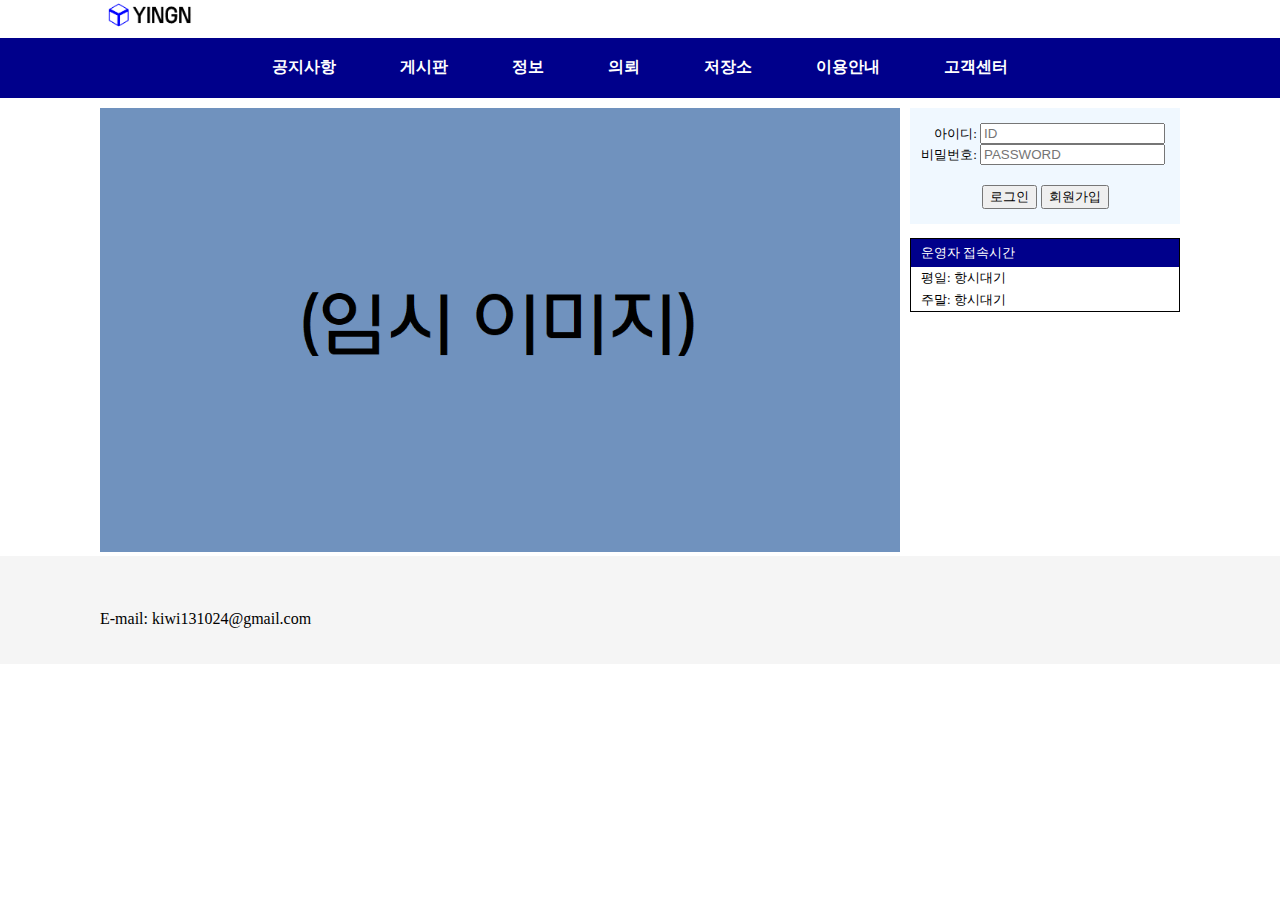
<file: index.html>
<!DOCTYPE html>
<html lang="en">
<head>
  <meta charset="UTF-8">
  <meta http-equiv="X-UA-Compatible" content="IE=edge">
  <meta name="viewport" content="width=device-width, initial-scale=1.0">
  <link rel="icon" type="image/png" sizes="16x16" href="./media/favicon-16x16.png">

  <title>YINGN-main</title>

  <style>
    body {
      margin: 0;
    }

    .siteContent {
      width: 1080px;
      margin: auto;
      clear: both;
    }

    #topMenubar {
      width: 100%;
      height: 60px;
      background-color: darkblue;
    }

    #topMenubar ul {
      text-align: center;
      margin: 0;
      padding: 0;
    }

    #topMenubar ul li {
      display: inline-block;
      list-style-type: none;
      padding: 19px 0px;
    }

    #topMenubar ul li:hover {
      background-color: blue;
    }

    #topMenubar ul li a {
      color: white;
      text-decoration: none;
      padding: 19px 30px;

    }
    
    #topMenubar ul li a:hover {
      color: white;
    }

    #contentArea {
      padding-top: 10px;
    }

    section {
      width: 75%;
      float: left;
    }

    aside {
      width: 25%;
      float: left;
    }

    #loginArea {
      height: 120px;
    }

    #loginArea label {
      float: right;
      padding-right: 10px;
    }

    #loginArea span {
      font-size: small;
    }

    #password {
      padding-bottom: 20px;
    }

    #loginArea div {
      text-align: center;
      padding: 5px;
      padding-top: 15px;
      padding-bottom: 15px;
      background-color: aliceblue;
    }

    #openTime {
      padding-top: 10px;
    }

    #openTime table {
      border: 1px solid black;
      border-collapse: collapse; 
      width: 100%;
    }

    #openTime td {
      font-size: small;
      padding-top: 2px;
      padding-bottom: 2px;
      padding-left: 10px;
    }

    #openTime thead {
      color: white;
      background-color: darkblue;
    }

    #openTime thead td {
      padding-top: 5px;
      padding-bottom: 5px;
    }


    footer {
      width: 100%; height: 10%; clear: both; background-color: whitesmoke;
    }
    
  </style>

  <!--Start of Tawk.to Script-->
  <script type="text/javascript">
    var Tawk_API=Tawk_API||{}, Tawk_LoadStart=new Date();
    (function(){
      var s1=document.createElement("script"),s0=document.getElementsByTagName("script")[0];
      s1.async=true;
      s1.src='https://embed.tawk.to/61cc26f0c82c976b71c3ee0a/1fo2ng6t0';
      s1.charset='UTF-8';
      s1.setAttribute('crossorigin','*');
      s0.parentNode.insertBefore(s1,s0);
    })();
  </script>
  <!--End of Tawk.to Script-->

</head>

<body>
  <header>
    <h1 class="siteContent"><a href="index.html"><img src="./media/logo.png" alt="" width="100px"></a></h1>
  </header>

  <nav id="topMenubar">
    <ul>
      <b>
        <li><a href="#">공지사항</a></li>
        <li><a href="#">게시판</a></li>
        <li><a href="#">정보</a></li>
        <li><a href="#">의뢰</a></li>
        <li><a href="#">저장소</a></li>
        <li><a href="#">이용안내</a></li>
        <li><a href="#">고객센터</a></li>
      </b>
    </ul>
  </nav>

  <div id="contentArea" class="siteContent">
    <section>
      <img src="./media/main.png" alt="" width="800px">
    </section>

    <aside id="loginArea">
      <form action="">
        <div>
          <label for="ID">
            <span>아이디: </span><input type="text" placeholder="ID">
          </label>
          <br>
          <label id="password" for="PASSWORD">
            <span>비밀번호: </span><input type="text" placeholder="PASSWORD">
          </label>
          <br>
          <input type="button" value="로그인">
          <input type="button" value="회원가입">
        </div>
      </form>
    </aside>

    <aside id="openTime">
      <table>
        <thead>
          <td>운영자 접속시간</td>
        </thead>
        <tr>
          <td>평일: 항시대기</td>
        </tr>
        <tr>
          <td>주말: 항시대기</td>
        </tr>
      </table>
    </aside>
  </div>

  <footer>
    <div id="footer" class="siteContent">
      <br><br><br>
      E-mail: kiwi131024@gmail.com
      <br><br><br>
    </div>
  </footer>
  
</body>
</html>
</file>
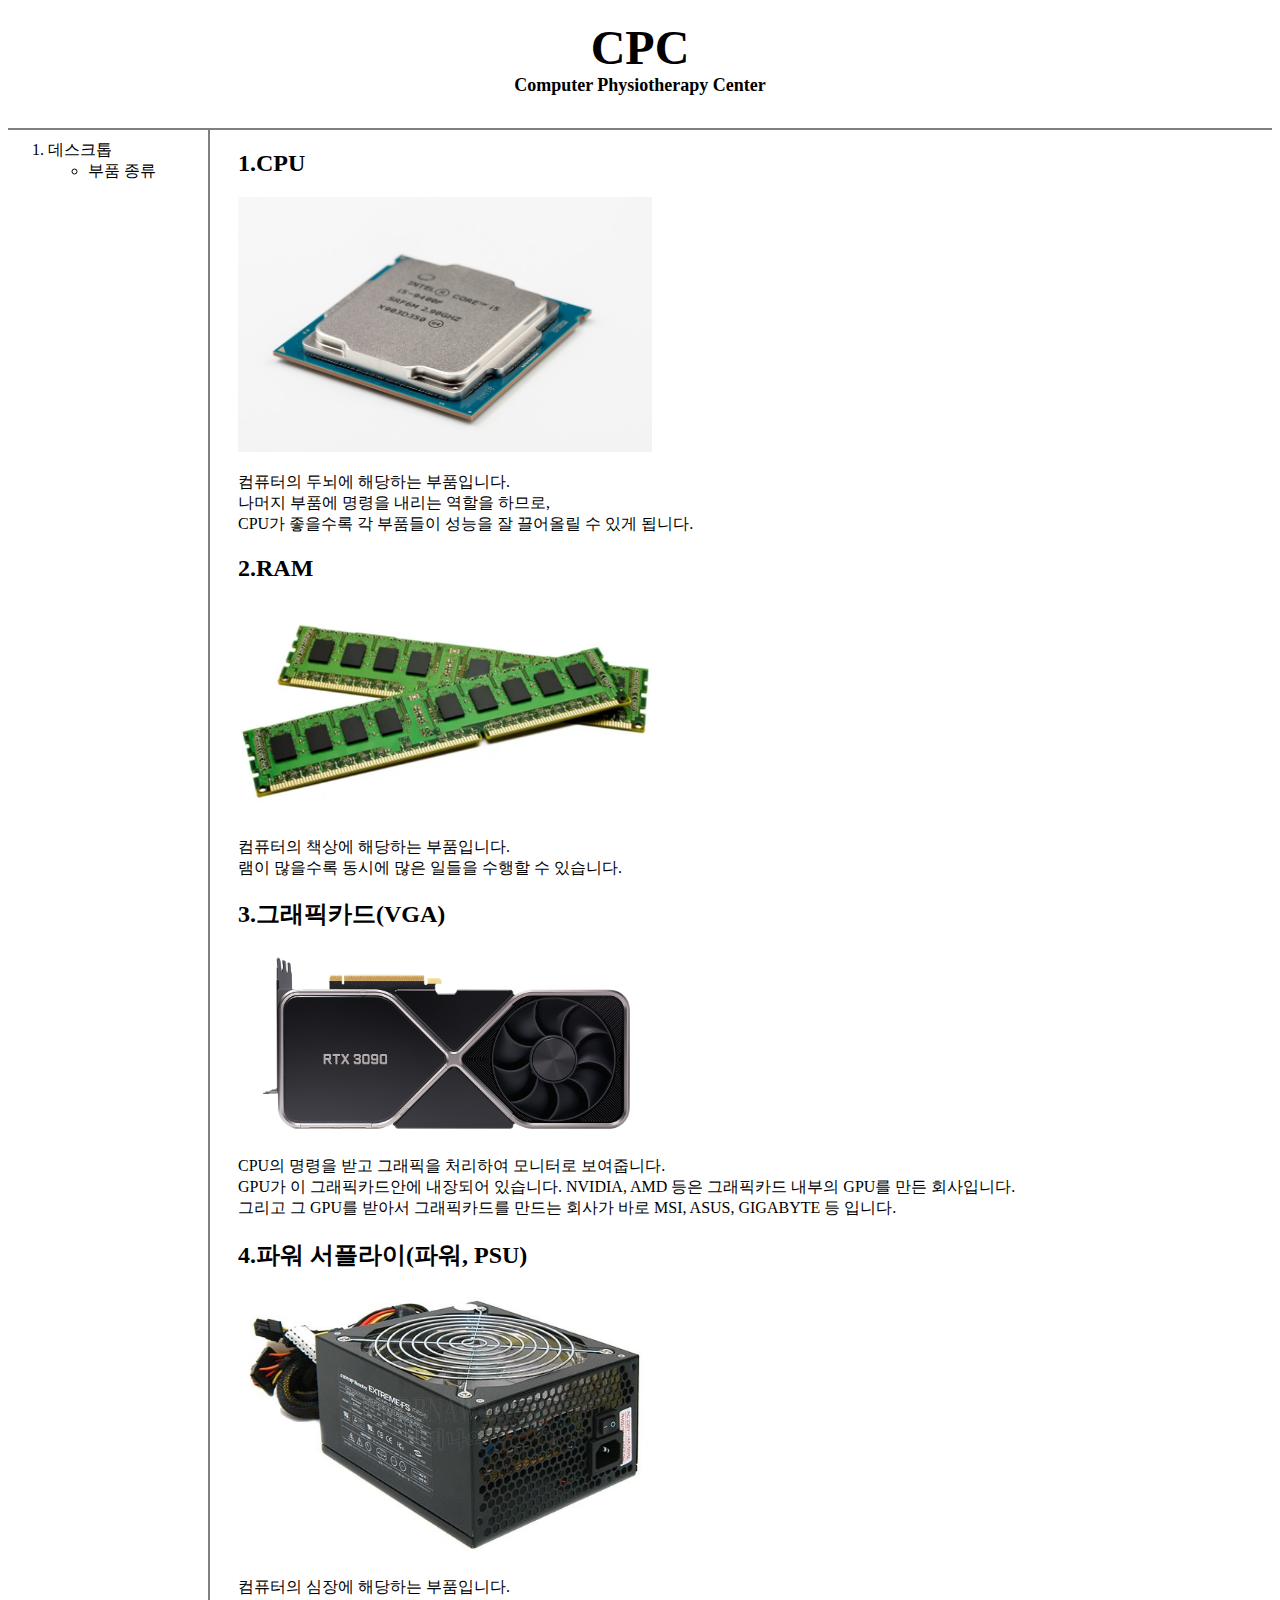
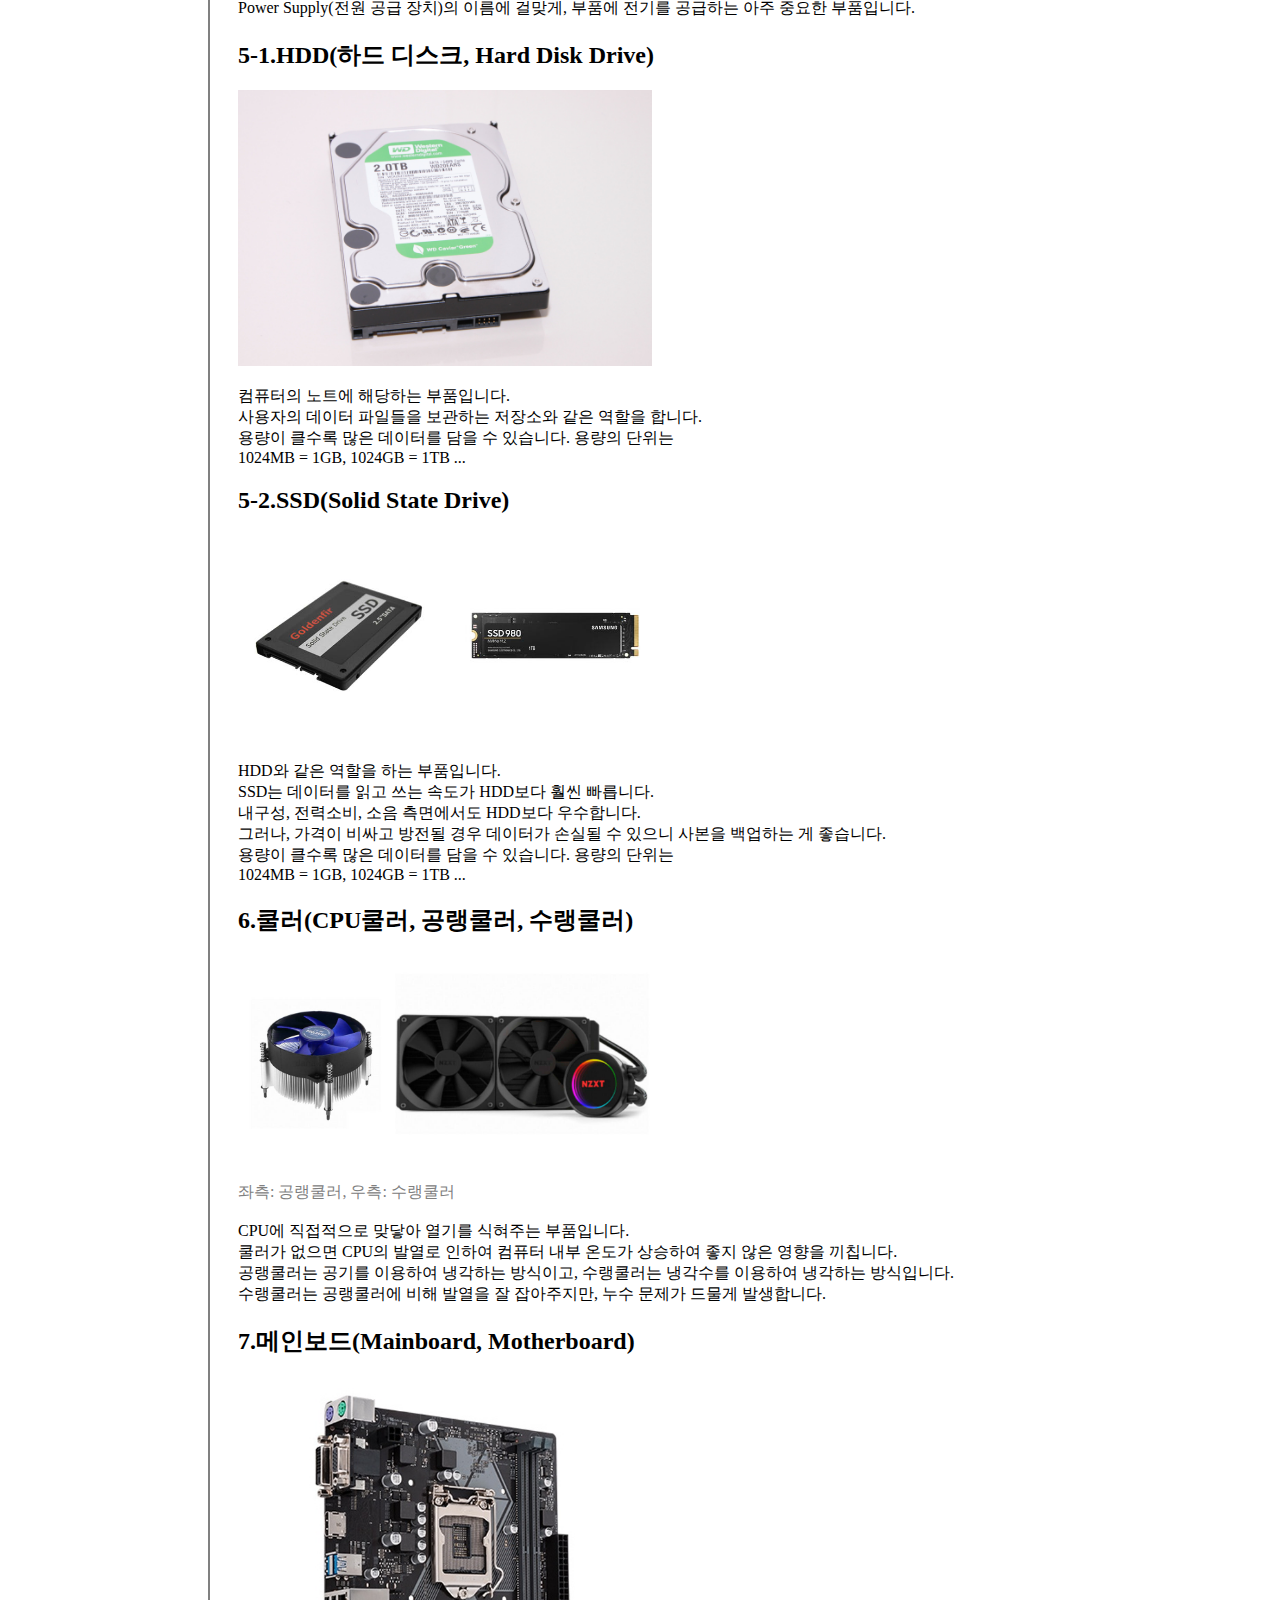
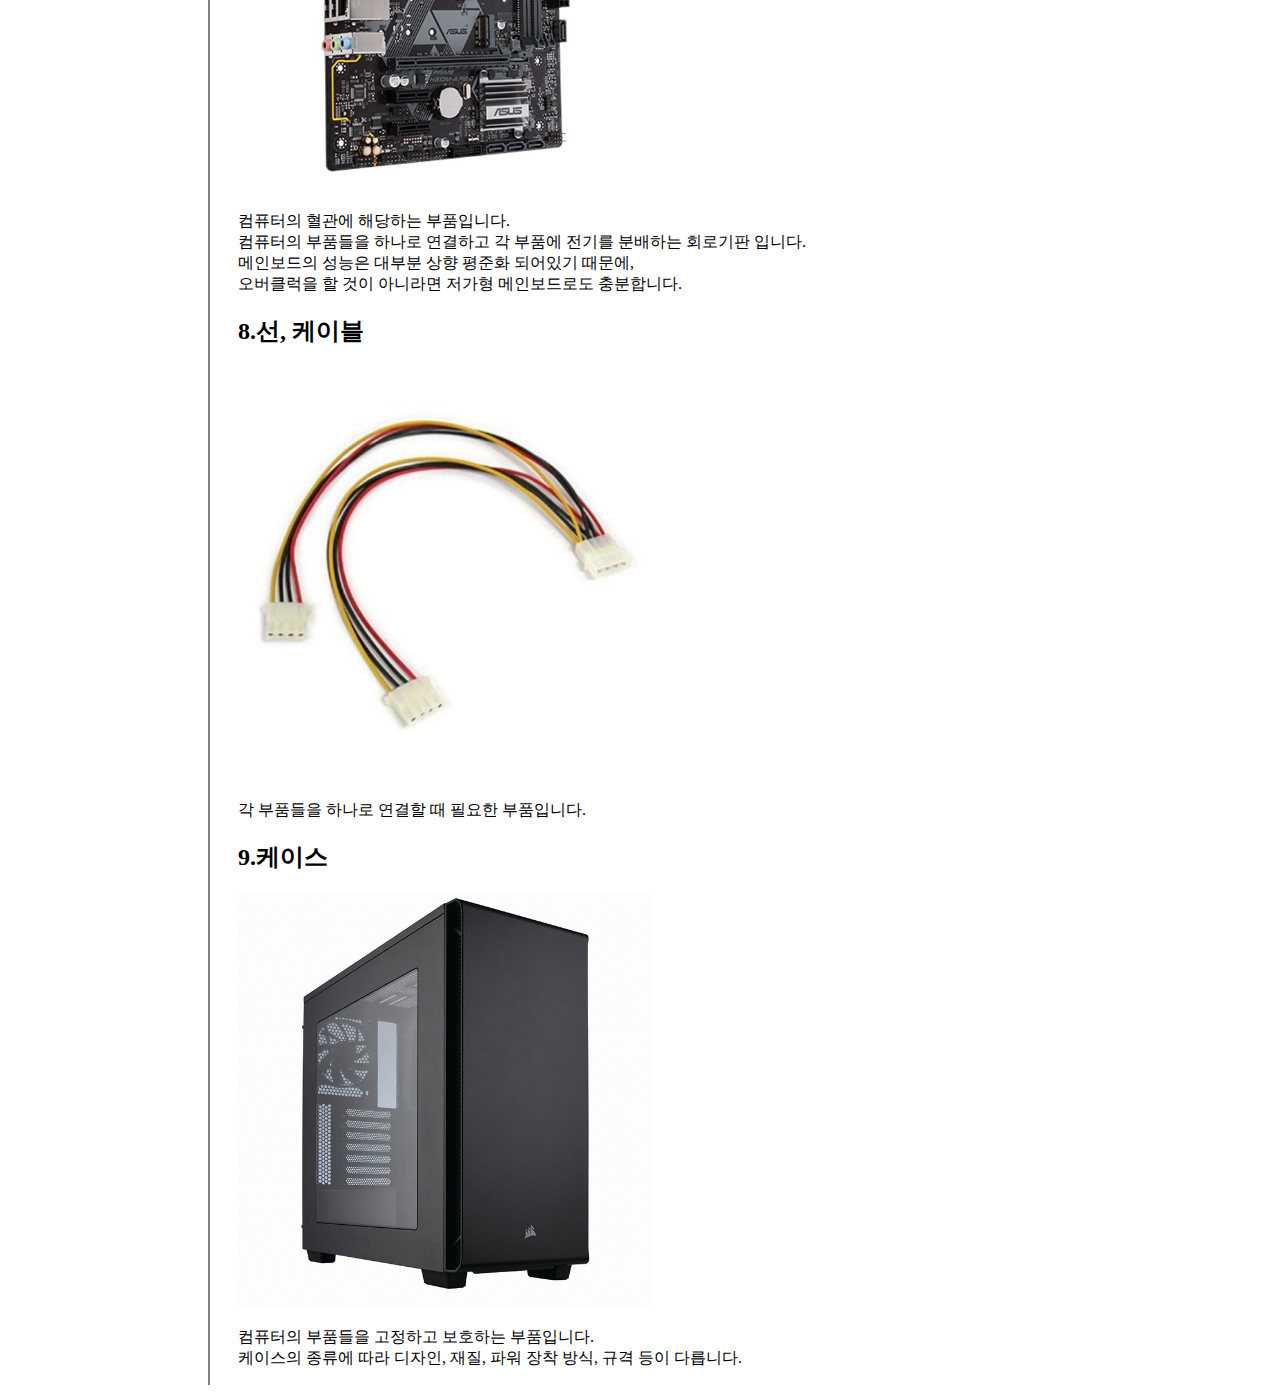
<file: d_part.html>
<!doctype html>
<html>
<head>
<title>CPC-Desktop</title>
<meta charset="utf-8">
<link rel="stylesheet" href="style.css">
</head>
<body>
  <div id="logo">
    <h1><a href="index.html">CPC</a></h1>
    <h2><a href="index.html">Computer Physiotherapy Center</a></h2>
  </div>
  <div id="grid">
    <ol>
      <li><a href="#">데스크톱</a></li>
      <ul>
        <li><a href="d_part.html">부품 종류</a></li>
      </ul>
    </ol>
    <div>
      <h2>1.CPU</h2>
      <img src="cpu_img.jpg" width="40%">
      <p>
      컴퓨터의 두뇌에 해당하는 부품입니다.<br>
      나머지 부품에 명령을 내리는 역할을 하므로,<br>
      CPU가 좋을수록 각 부품들이 성능을 잘 끌어올릴 수 있게 됩니다.
      </p>
      <h2>2.RAM</h2>
      <img src="ram1_img.png" width="40%">
      <p>
      컴퓨터의 책상에 해당하는 부품입니다.<br>
      램이 많을수록 동시에 많은 일들을 수행할 수 있습니다.
      </p>
      <h2>3.그래픽카드(VGA)</h2>
      <img src="vga_img.png" width="40%">
      <p>
      CPU의 명령을 받고 그래픽을 처리하여 모니터로 보여줍니다.<br>
      GPU가 이 그래픽카드안에 내장되어 있습니다.
      NVIDIA, AMD 등은 그래픽카드 내부의 GPU를 만든 회사입니다.<br>
      그리고 그 GPU를 받아서 그래픽카드를 만드는 회사가 바로 MSI, ASUS, GIGABYTE 등 입니다.
      </p>
      <h2>4.파워 서플라이(파워, PSU)</h2>
      <img src="psu_img.jpg" width="40%">
      <p>
      컴퓨터의 심장에 해당하는 부품입니다.<br>
      Power Supply(전원 공급 장치)의 이름에 걸맞게, 부품에 전기를 공급하는 아주 중요한 부품입니다.
      </p>
      <h2>5-1.HDD(하드 디스크, Hard Disk Drive)</h2>
      <img src="hdd_img.jpg" width="40%">
      <p>
      컴퓨터의 노트에 해당하는 부품입니다.<br>
      사용자의 데이터 파일들을 보관하는 저장소와 같은 역할을 합니다.<br>
      용량이 클수록 많은 데이터를 담을 수 있습니다. 용량의 단위는<br>
      1024MB = 1GB, 1024GB = 1TB ...
      </p>
      <h2>5-2.SSD(Solid State Drive)</h2>
      <img src="ssd_img.jpg" width="40%">
      <p>
      HDD와 같은 역할을 하는 부품입니다.<br>
      SSD는 데이터를 읽고 쓰는 속도가 HDD보다 훨씬 빠릅니다.<br>
      내구성, 전력소비, 소음 측면에서도 HDD보다 우수합니다.<br>
      그러나, 가격이 비싸고 방전될 경우 데이터가 손실될 수 있으니 사본을 백업하는 게 좋습니다.<br>
      용량이 클수록 많은 데이터를 담을 수 있습니다. 용량의 단위는<br>
      1024MB = 1GB, 1024GB = 1TB ...
      </p>
      <h2>6.쿨러(CPU쿨러, 공랭쿨러, 수랭쿨러)</h2>
      <img src="cooler1_img.jpg" width="40%">
      <p>
      <div style="color: gray">좌측: 공랭쿨러, 우측: 수랭쿨러<br><br></div>
      CPU에 직접적으로 맞닿아 열기를 식혀주는 부품입니다.<br>
      쿨러가 없으면 CPU의 발열로 인하여 컴퓨터 내부 온도가 상승하여 좋지 않은 영향을 끼칩니다.<br>
      공랭쿨러는 공기를 이용하여 냉각하는 방식이고, 수랭쿨러는 냉각수를 이용하여 냉각하는 방식입니다.<br>
      수랭쿨러는 공랭쿨러에 비해 발열을 잘 잡아주지만, 누수 문제가 드물게 발생합니다.
      </p>
      <h2>7.메인보드(Mainboard, Motherboard)</h2>
      <img src="mb_img.jpg" width="40%">
      <p>
      컴퓨터의 혈관에 해당하는 부품입니다.<br>
      컴퓨터의 부품들을 하나로 연결하고 각 부품에 전기를 분배하는 회로기판 입니다.<br>
      메인보드의 성능은 대부분 상향 평준화 되어있기 때문에,<br>
      오버클럭을 할 것이 아니라면 저가형 메인보드로도 충분합니다.<br>
      </p>
      <h2>8.선, 케이블</h2>
      <img src="cable_img.jpg" width="40%">
      <p>
      각 부품들을 하나로 연결할 때 필요한 부품입니다.
      </p>
      <h2>9.케이스</h2>
      <img src="case_img.jpg" width="40%">
      <p>
      컴퓨터의 부품들을 고정하고 보호하는 부품입니다.<br>
      케이스의 종류에 따라 디자인, 재질, 파워 장착 방식, 규격 등이 다릅니다.
      </p>
    </div>
  </div>
</body>
</html>
</file>
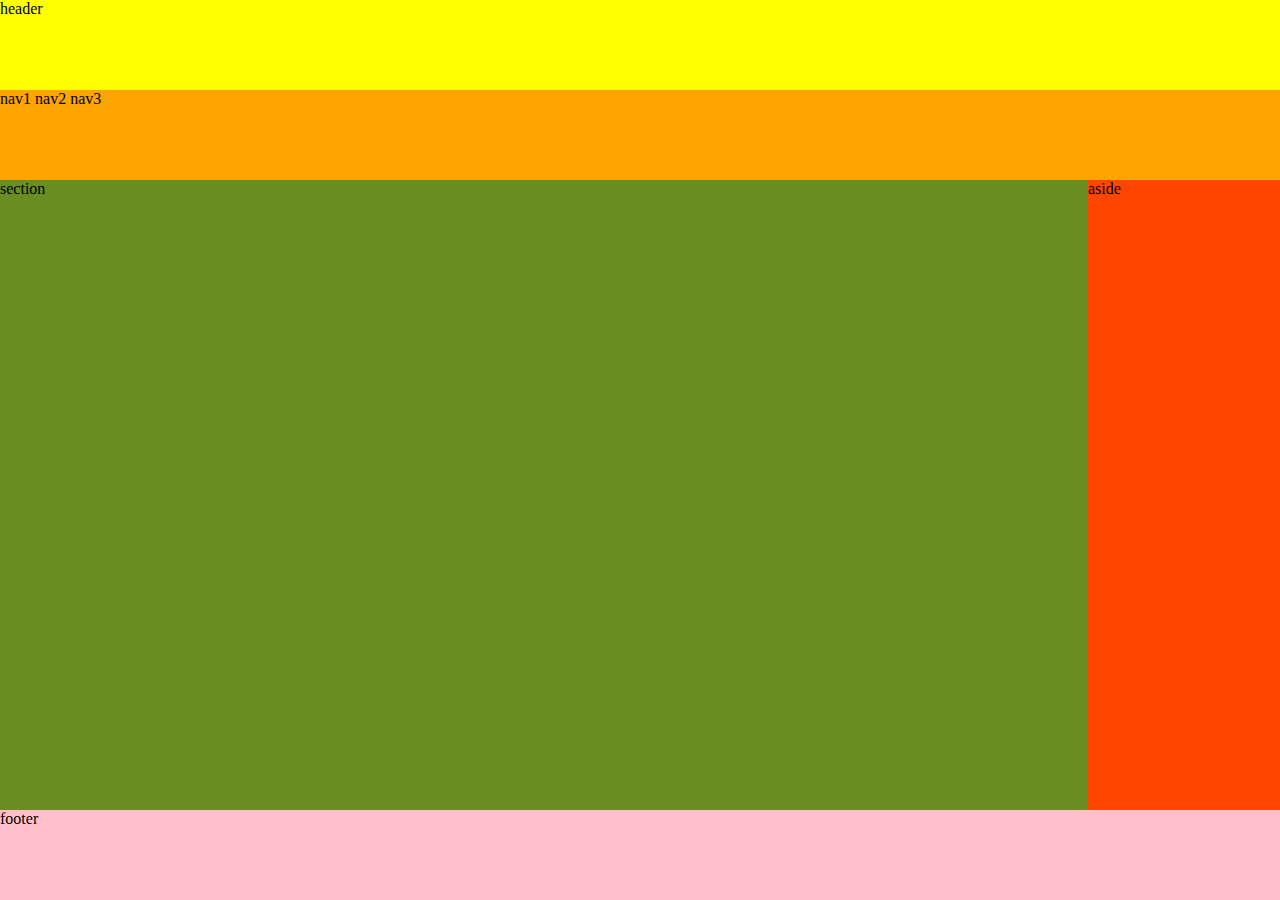
<file: week2.html>
<!DOCTYPE html>
<html lang="en">
<head>
    <meta charset="UTF-8">
    <meta http-equiv="X-UA-Compatible" content="IE=edge">
    <meta name="viewport" content="width=device-width, initial-scale=1.0">
    <title>Document</title>
    <style>
        html, body {
            margin:0; padding: 0; height: 100%;
        }
        header {
            width: 100%; height: 10%; background-color: yellow;
        }
        nav {
            width: 100%; height: 10%; float: left; background-color: orange;
        }
        section {
            width: 85%; height: 70%; float: left; background-color: olivedrab;
        }
        aside {
            width: 15%; height: 70%; float: left; background-color: orangered;
        }
        footer {
            width: 100%; height: 10%; clear: both; background-color: pink;
        }
    </style>
</head>

<body>
    <header>header</header>
    <nav>nav1&nbsp;nav2&nbsp;nav3</nav>
    <section>section</section>
    <aside>aside</aside>
    <footer>footer</footer>
</body>
</html>
</file>
<file: style.css>
<style>
  body {
    margin: 0;
  }
  a {
    color: black;
    text-decoration: none;
  }
  h1 {
    font-size: 48px;
    text-align: center;
    margin: 0;
    padding-top: 12px;
  }
  #logo h2 {
    font-size: 18px;
    text-align: center;
    margin: 0;
    padding-bottom: 32px;
    border-bottom: 2px solid gray;
  }
  ol {
    border-right: 2px solid gray;
    width: 150px;
    margin: 0;
    padding: 10px;
  }
  #grid {
    display: grid;
    grid-template-columns: 200px 1fr;
    padding-left: 30px;
  }
</style>
</file>
